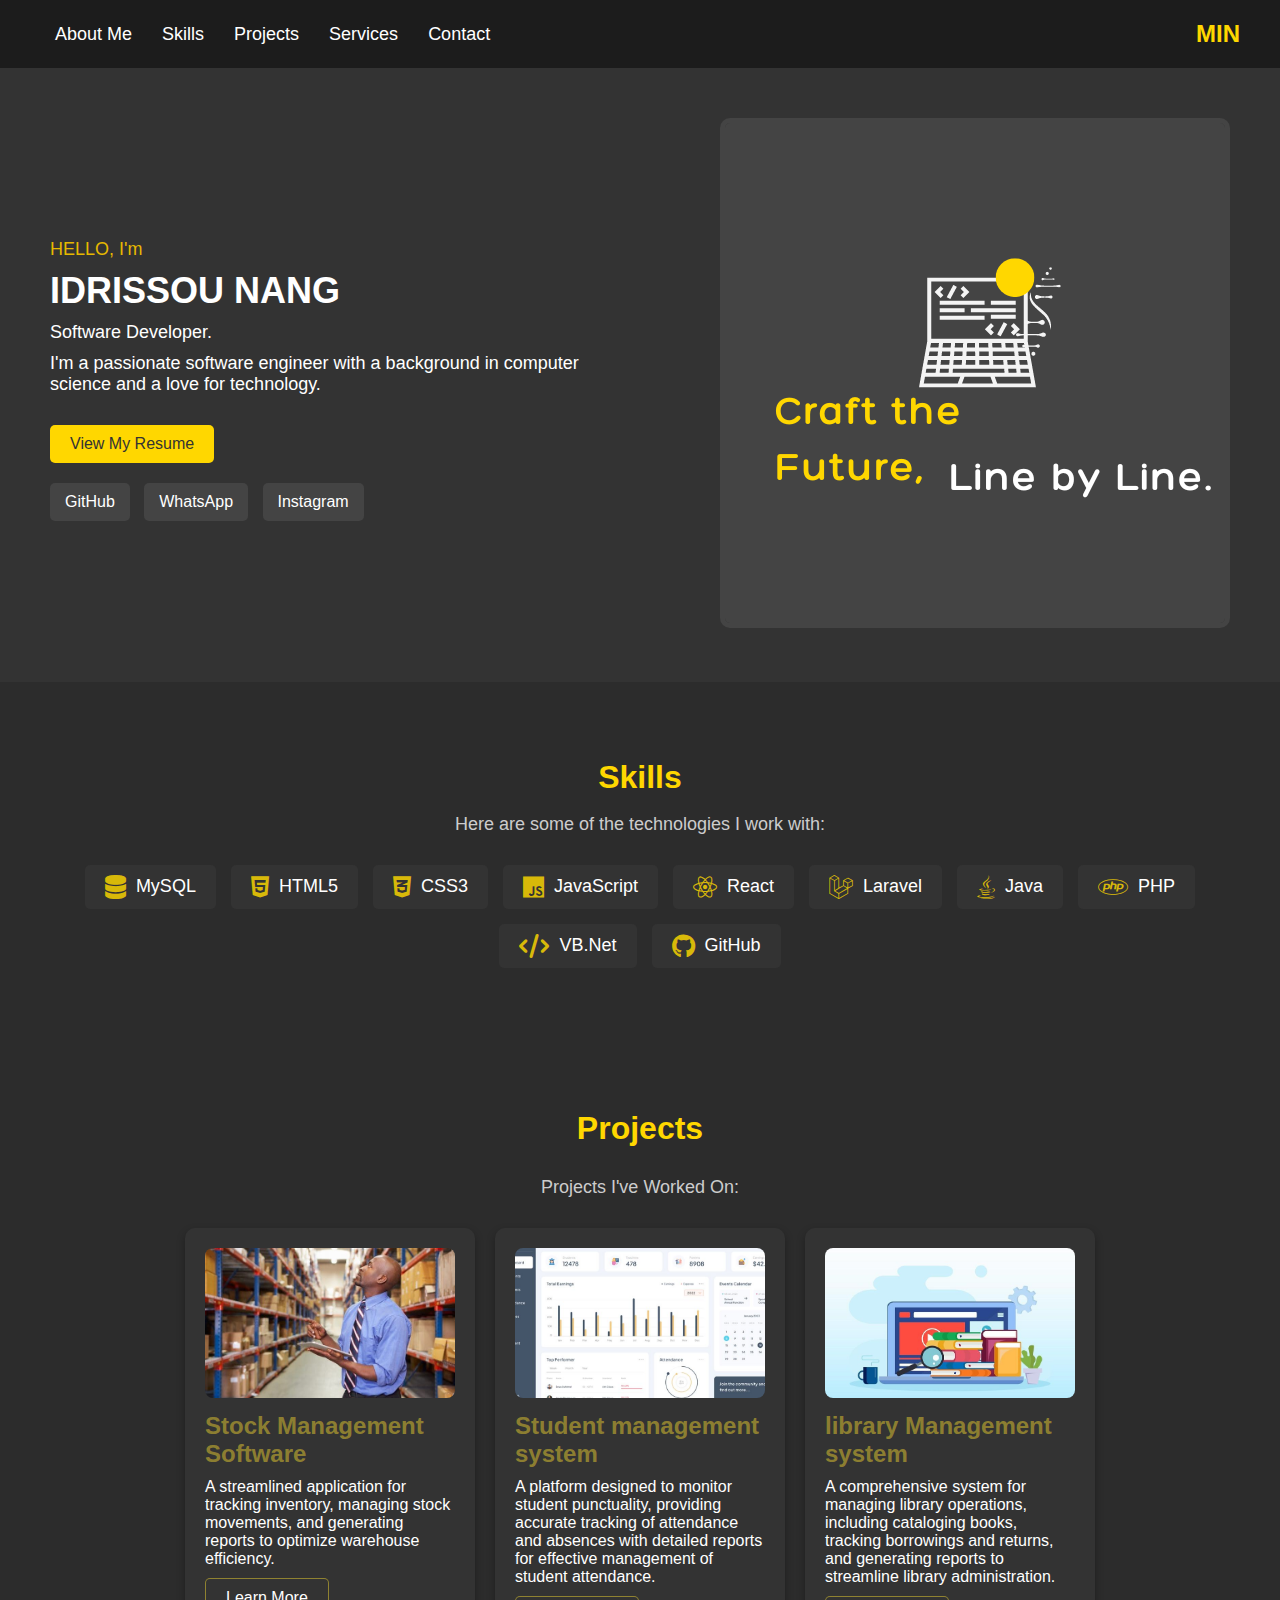
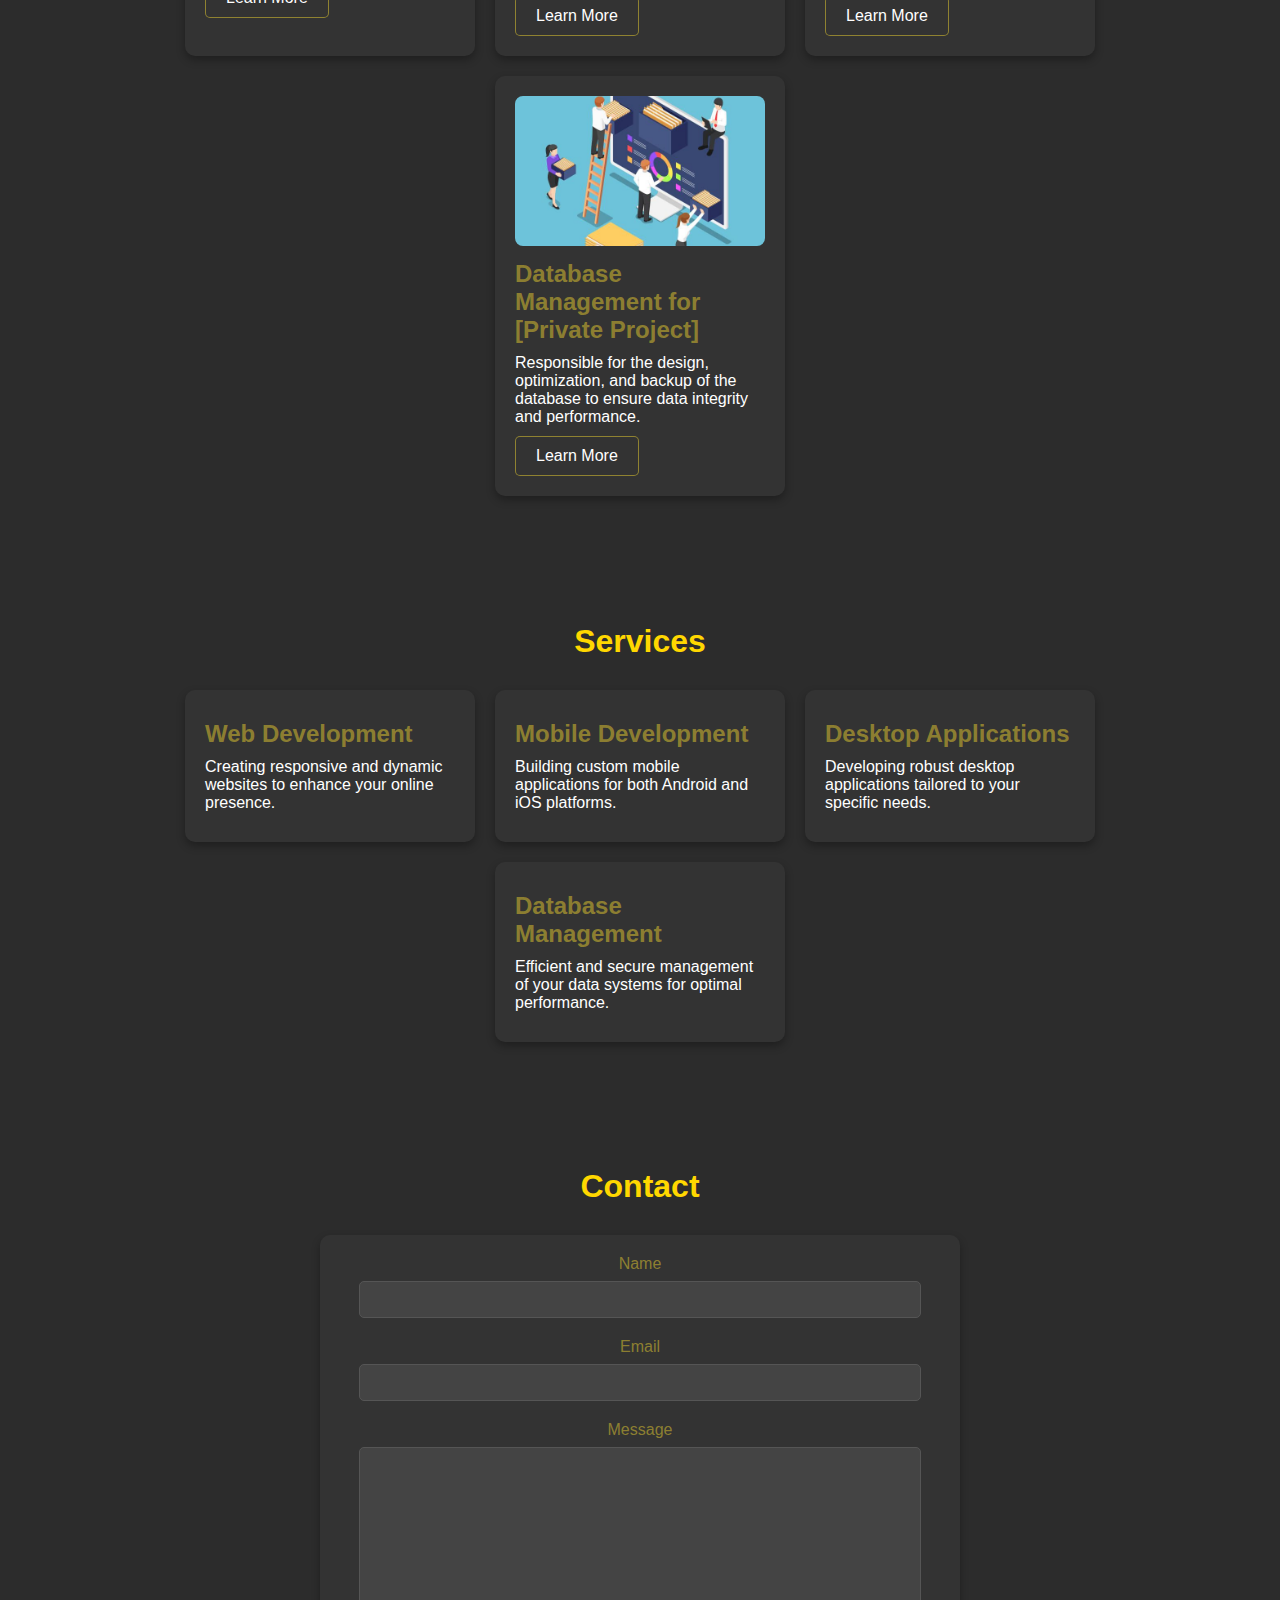
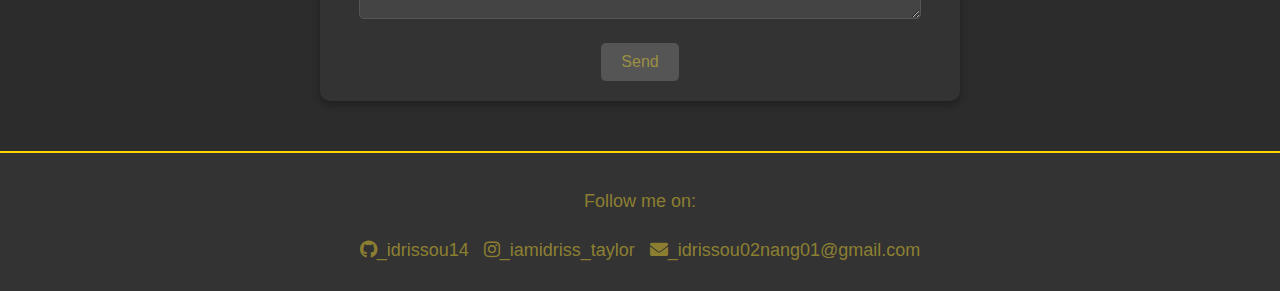
<file: index.html>
<!DOCTYPE html>
<html lang="en">
<head>
    <meta charset="UTF-8">
    <meta name="viewport" content="width=device-width, initial-scale=1.0">
    <title>IdrissCodeCraft</title>
    <link rel="stylesheet" href="styles.css">
    <link rel="stylesheet" href="https://cdnjs.cloudflare.com/ajax/libs/font-awesome/6.0.0-beta3/css/all.min.css">
    <link rel="icon" href="code(1).png" type="image/png">
</head>
<body>
    <header>
        <nav>
            <ul>
                <li><a href="#about">About Me</a></li>
                <li><a href="#skills">Skills</a></li>
                <li><a href="#projects">Projects</a></li>
                <li><a href="#services">Services</a></li>
                <li><a href="#contact">Contact</a></li>
            </ul>
        </nav>
        <div class="initials">MIN</div>
    </header>
    
    <section id="about">
        <div class="content">
            <p class="presentation">HELLO, I'm</p>
            <h1>IDRISSOU NANG</h1>
            <p>Software Developer.</p>
            <p>I'm a passionate software engineer with a background in computer science and a love for technology.</p>
            <a href="CV.pdf" class="button">View My Resume</a>
            <div class="social-media">
                <a href="https://github.com/idrissou14">GitHub</a>
                <a href=" https://wa.me/23791299440 ">WhatsApp</a>
                <a href="https://www.instagram.com/iamidriss_taylor?utm_source=qr&igsh=dnN4eWlkd3BqdDJv ">Instagram</a>
            </div>
        </div>
        <div class="image-frame">
            <img src="Logo.png" alt="Your Image">
        </div>
    </section>

    <section id="skills">
        <h2>Skills</h2>
        <p class="section-label">Here are some of the technologies I work with:</p>
        <div class="skill-category">
            <ul>
                <li><i class="fas fa-database"></i> MySQL</li>
                <li><i class="fab fa-html5"></i> HTML5</li>
                <li><i class="fab fa-css3-alt"></i> CSS3</li>
                <li><i class="fab fa-js"></i> JavaScript</li>
                <li><i class="fab fa-react"></i> React</li>
                <li><i class="fab fa-laravel"></i> Laravel</li>
                <li><i class="fab fa-java"></i> Java</li>
                <li><i class="fab fa-php"></i> PHP</li>
                <li><i class="fas fa-code"></i> VB.Net</li>
                <li><i class="fab fa-github"></i> GitHub</li>
            </ul>
        </div>
    </section>

    <section id="projects">
        <h2>Projects</h2>
        <p class="section-label">Projects I've Worked On:</p>
        <div class="project-list">
            <div class="project-item">
                <img src="Stocks.jpg" alt="Web Development">
                <h3>Stock Management Software</h3>
                <p>
                    A streamlined application for tracking inventory, managing stock movements, and generating reports to optimize warehouse efficiency.
                </p>
                <a href="Project.html" class="btn-learn-more">Learn More</a>
            </div>
            <div class="project-item">
                <img src="School Management Dashboard.jpeg" alt="Mobile Development">
                <h3>Student management system</h3>
                <p>
                    A platform designed to monitor student punctuality, providing accurate tracking of attendance and absences with detailed reports for effective management of student attendance.
                </p>
                <a href="Project.html" class="btn-learn-more">Learn More</a>
            </div>
            <div class="project-item">
                <img src="classement.jpg" alt="Desktop Applications" class="project-img">
                <h3>library Management system</h3>
                <p>
                    A comprehensive system for managing library operations, including cataloging books, tracking borrowings and returns, and generating reports to streamline library administration.
                </p>
                <a href="Project.html" class="btn-learn-more">Learn More</a>
            </div>
            <div class="project-item">
                <img src="1_872.jpeg" alt="Database Management">
                <h3>Database Management for [Private Project] </h3>
                <p>Responsible for the design, optimization, and backup of the database to ensure data integrity and performance.</p>
                <a href="Project.html" class="btn-learn-more">Learn More</a>
            </div>
        </div>
    </section>

    <section id="services">
        <h2>Services</h2>
        <div class="service-list">
            <div class="service-item">
                <h3>Web Development</h3>
                <p>Creating responsive and dynamic websites to enhance your online presence.</p>
               
            </div>
            <div class="service-item">
                <h3>Mobile Development</h3>
                <p>Building custom mobile applications for both Android and iOS platforms.</p>
                
            </div>
            <div class="service-item">
                <h3>Desktop Applications</h3>
                <p>Developing robust desktop applications tailored to your specific needs.</p>
                
            </div>
            <div class="service-item">
                <h3>Database Management</h3>
                <p>Efficient and secure management of your data systems for optimal performance.</p>
                
            </div>
        </div>
    </section>
    

    <section id="contact">
        <h2>Contact</h2>
        <form  action="https://formspree.io/f/mnnabaye" method="post" class="contact-form" id="contact-form">
            <label for="name">Name</label>
            <input type="text" id="name" name="name" required>
            
            <label for="email">Email</label>
            <input type="email" id="email" name="email" required>
    
            <label for="message">Message</label>
            <textarea id="message" name="message" required></textarea>
    
            <button type="submit" class="btn-submit">Send</button>
        </form>
    </section>
    

    <footer>
        <p>Follow me on:</p>
        <ul class="social-links">
            <li><p><i class="fab fa-github"></i>_idrissou14</p></li>
            <li><p><i class="fab fa-instagram"></i>_iamidriss_taylor</p></li>
            <li><p><i class="fas fa-envelope"></i>_idrissou02nang01@gmail.com</p></li>
           
        </ul>
    </footer>

        <!-- Script EmailJS -->
    <!-- <script type="text/javascript">
        (function(){
            emailjs.init("qkOjBVLm8csvq8GCu"); // Remplacez par votre USER_ID
        })();

        document.getElementById("contact-form").addEventListener("submit", function(event) {
            event.preventDefault(); // Empêche le rechargement de la page

            // Récupération des valeurs du formulaire
            const name = document.getElementById("name").value;
            const email = document.getElementById("email").value;
            const message = document.getElementById("message").value;

            // Envoi de l'email via EmailJS
            emailjs.send("service_6sv3wqa", "template_lfhdw3o", {
                from_name: name,
                from_email: email,
                message: message,
            })
            .then(function(response) {
                alert("Message sent successfully!");
            }, function(error) {
                alert("Failed to send message, please try again.");
            });
        });
    </script> -->
    
  

    
</body>
</html>
</file>
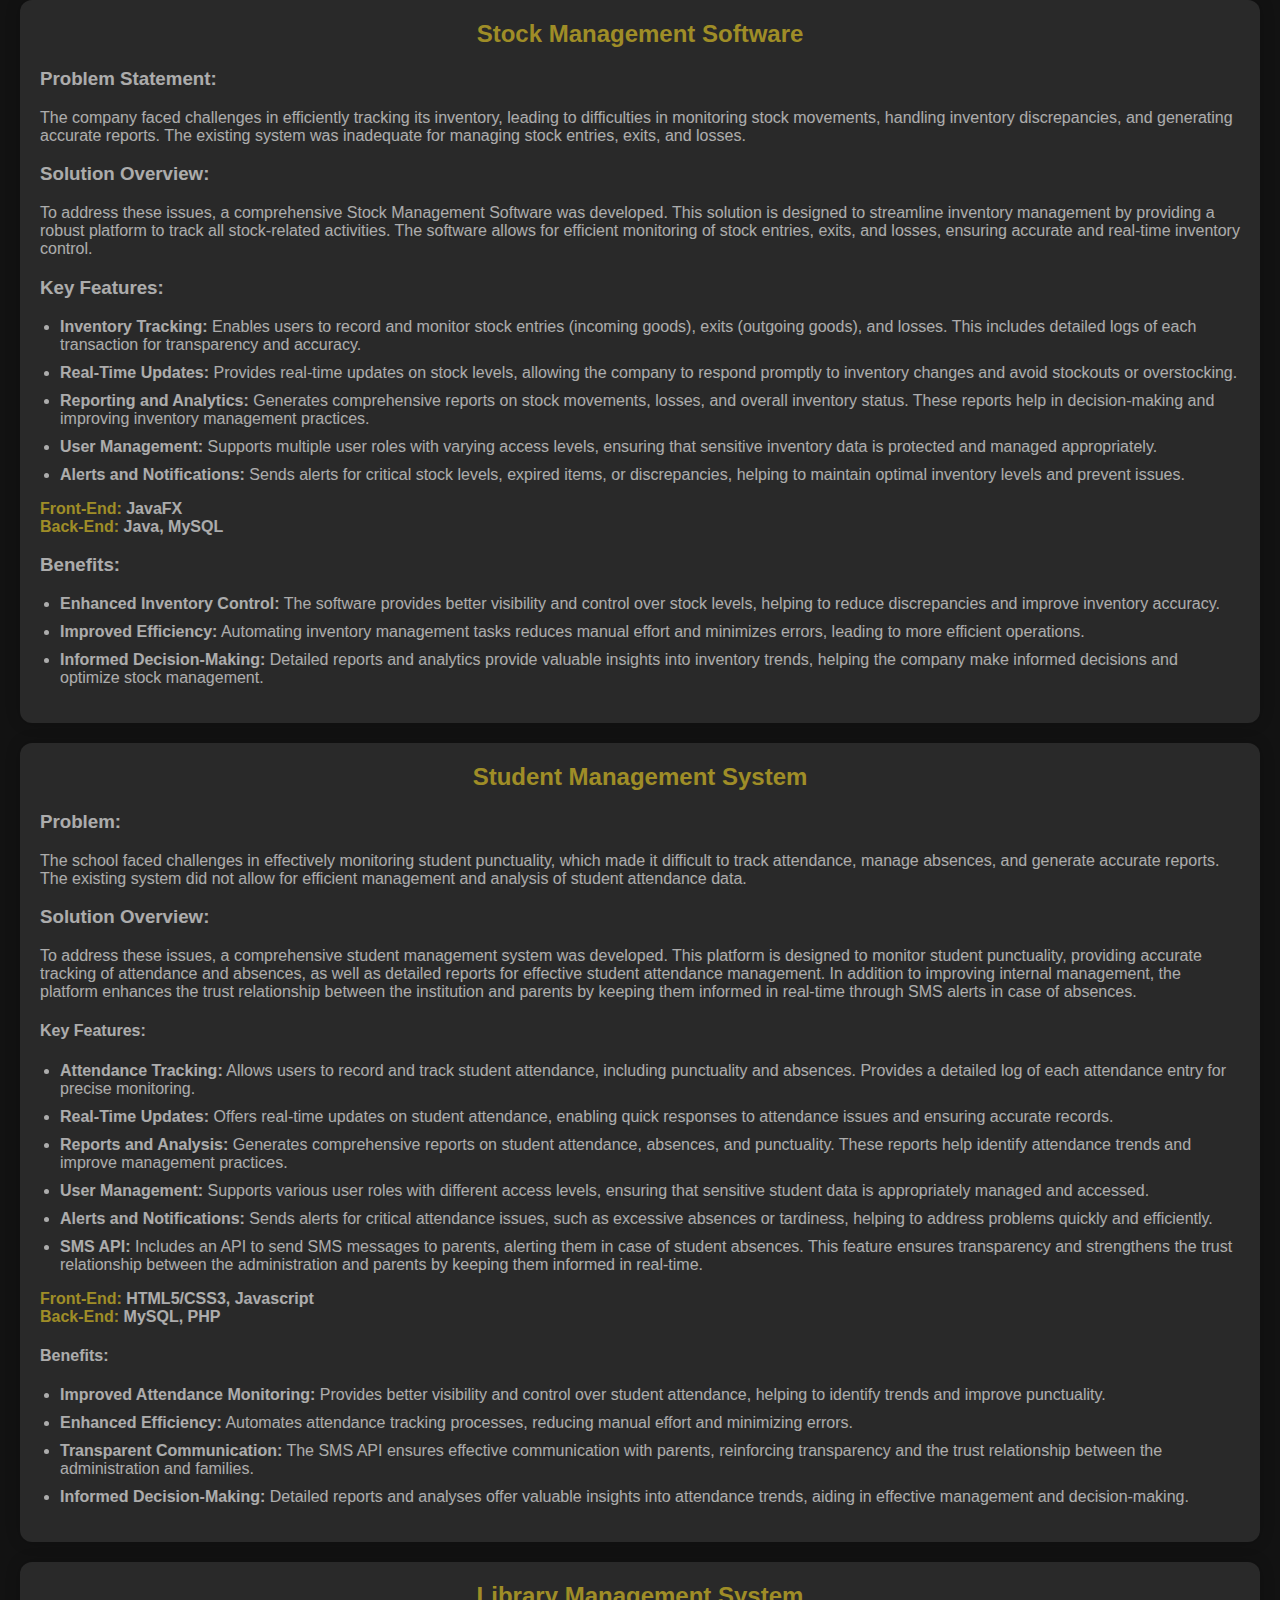
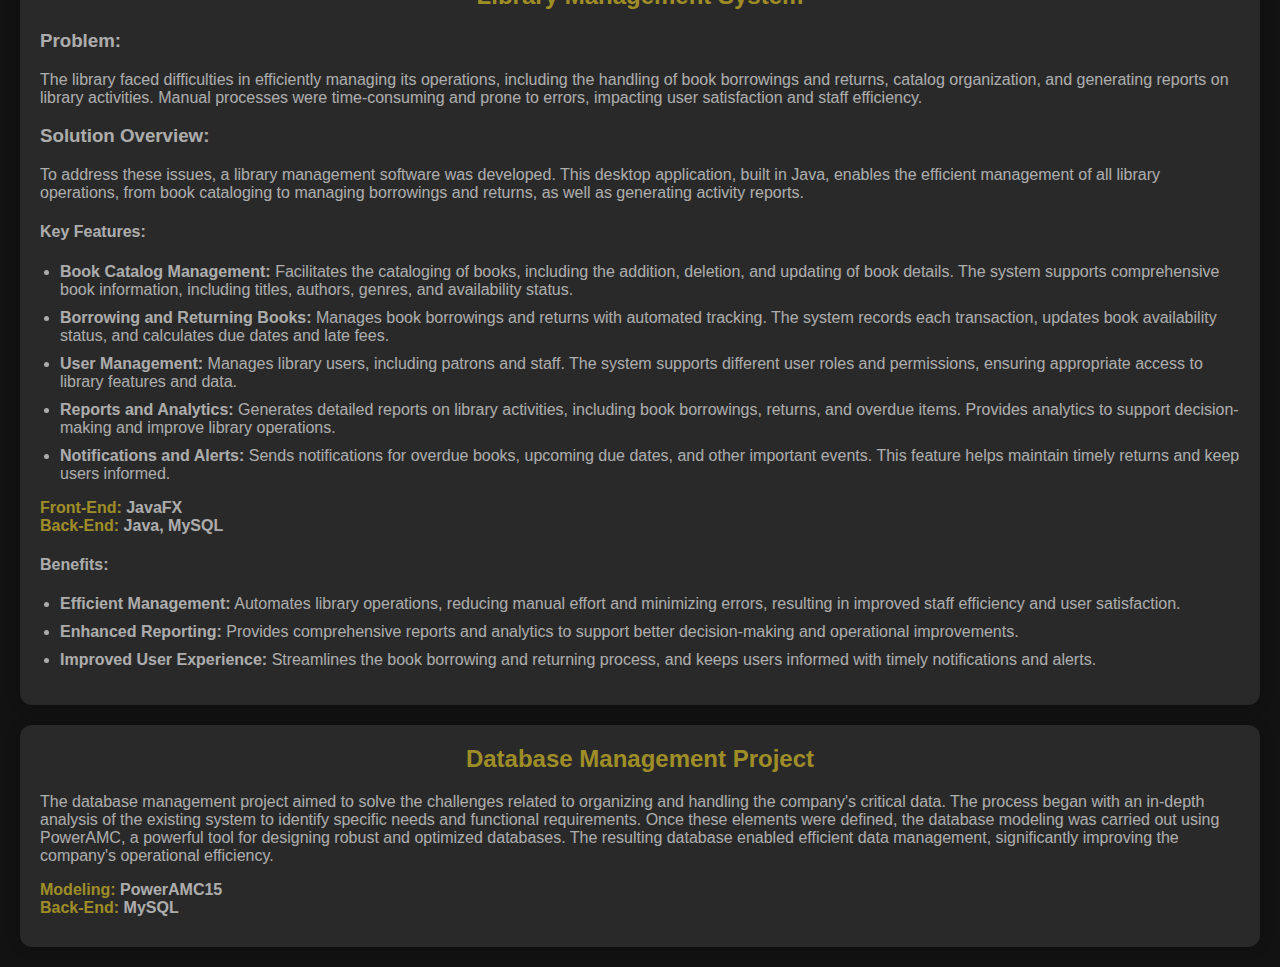
<file: Project.html>
<!DOCTYPE html>
<html lang="en">
<head>
    <meta charset="UTF-8">
    <meta name="viewport" content="width=device-width, initial-scale=1.0">
    <title>IdrissCodeCraft - Projects</title>
    <link rel="stylesheet" href="styles.css">
    <link rel="stylesheet" href="https://cdnjs.cloudflare.com/ajax/libs/font-awesome/6.0.0-beta3/css/all.min.css">
    <link rel="icon" href="images/favicon.png" type="image/png">
    <style>
        body {
            font-family: Arial, sans-serif;
            margin: 0;
            padding: 0;
            background-color: #121212;
            color: #eee;
        }
        .section {
            padding: 20px;
            max-width: 1200px;
            margin: auto;
            background: #333;
            border-radius: 12px;
            box-shadow: 0 0 15px rgba(0, 0, 0, 0.2);
            margin-bottom: 20px;
            opacity: 0.7;
            transition: opacity 0.3s, transform 0.3s;
        }
        .section:hover {
            opacity: 1;
            transform: scale(1.02);
            background: #444;
        }
        .section.active {
            opacity: 1;
            background: #555;
        }
        h2 {
            text-align: center;
            color: #dbc230;
            font-size: 2rem;
            margin-top: 0;
        }
        .project-title {
            margin-top: 0;
            color: #dbc230;
            font-size: 1.5rem;
        }
        .project-description {
            margin: 10px 0;
            color: #ccc;
            font-size: 16px;
        }
        .tech-stack {
            margin: 10px 0;
            font-weight: bold;
            color: #dbc230;
        }
        .tech-stack span {
            color: #eee;
        }
        ul {
            padding-left: 20px;
        }
        li {
            margin-bottom: 10px;
        }
        @media (max-width: 768px) {
            .section {
                padding: 15px;
            }
            h2 {
                font-size: 1.5rem;
            }
            .project-title {
                font-size: 1.2rem;
            }
        }
    </style>
</head>
<body>
    <section id="project-stock-management" class="section">
        <h2 class="project-title">Stock Management Software</h2>
        <p class="project-description">
            <h3>Problem Statement:</h3>
            <p>The company faced challenges in efficiently tracking its inventory, leading to difficulties in monitoring stock movements, handling inventory discrepancies, and generating accurate reports. The existing system was inadequate for managing stock entries, exits, and losses.</p>
            
            <h3>Solution Overview:</h3>
            <p>To address these issues, a comprehensive Stock Management Software was developed. This solution is designed to streamline inventory management by providing a robust platform to track all stock-related activities. The software allows for efficient monitoring of stock entries, exits, and losses, ensuring accurate and real-time inventory control.</p>
            
            <h3>Key Features:</h3>
            <ul>
                <li><strong>Inventory Tracking:</strong> Enables users to record and monitor stock entries (incoming goods), exits (outgoing goods), and losses. This includes detailed logs of each transaction for transparency and accuracy.</li>
                <li><strong>Real-Time Updates:</strong> Provides real-time updates on stock levels, allowing the company to respond promptly to inventory changes and avoid stockouts or overstocking.</li>
                <li><strong>Reporting and Analytics:</strong> Generates comprehensive reports on stock movements, losses, and overall inventory status. These reports help in decision-making and improving inventory management practices.</li>
                <li><strong>User Management:</strong> Supports multiple user roles with varying access levels, ensuring that sensitive inventory data is protected and managed appropriately.</li>
                <li><strong>Alerts and Notifications:</strong> Sends alerts for critical stock levels, expired items, or discrepancies, helping to maintain optimal inventory levels and prevent issues.</li>
            </ul>
            <p class="tech-stack">
                Front-End: <span>JavaFX</span><br>
                Back-End: <span>Java, MySQL</span>
            </p>
            <h3>Benefits:</h3>
            <ul>
                <li><strong>Enhanced Inventory Control:</strong> The software provides better visibility and control over stock levels, helping to reduce discrepancies and improve inventory accuracy.</li>
                <li><strong>Improved Efficiency:</strong> Automating inventory management tasks reduces manual effort and minimizes errors, leading to more efficient operations.</li>
                <li><strong>Informed Decision-Making:</strong> Detailed reports and analytics provide valuable insights into inventory trends, helping the company make informed decisions and optimize stock management.</li>
            </ul>
        </p>
    </section>

    <section id="project-student-management" class="section">
        <h2 class="project-title">Student Management System</h2>
        <p class="project-description">
            <h3>Problem:</h3>
            <p>The school faced challenges in effectively monitoring student punctuality, which made it difficult to track attendance, manage absences, and generate accurate reports. The existing system did not allow for efficient management and analysis of student attendance data.</p>
            <h3>Solution Overview:</h3>
            <p>To address these issues, a comprehensive student management system was developed. This platform is designed to monitor student punctuality, providing accurate tracking of attendance and absences, as well as detailed reports for effective student attendance management. In addition to improving internal management, the platform enhances the trust relationship between the institution and parents by keeping them informed in real-time through SMS alerts in case of absences.</p>
            <h4>Key Features:</h4>
            <ul>
                <li><strong>Attendance Tracking:</strong> Allows users to record and track student attendance, including punctuality and absences. Provides a detailed log of each attendance entry for precise monitoring.</li>
                <li><strong>Real-Time Updates:</strong> Offers real-time updates on student attendance, enabling quick responses to attendance issues and ensuring accurate records.</li>
                <li><strong>Reports and Analysis:</strong> Generates comprehensive reports on student attendance, absences, and punctuality. These reports help identify attendance trends and improve management practices.</li>
                <li><strong>User Management:</strong> Supports various user roles with different access levels, ensuring that sensitive student data is appropriately managed and accessed.</li>
                <li><strong>Alerts and Notifications:</strong> Sends alerts for critical attendance issues, such as excessive absences or tardiness, helping to address problems quickly and efficiently.</li>
                <li><strong>SMS API:</strong> Includes an API to send SMS messages to parents, alerting them in case of student absences. This feature ensures transparency and strengthens the trust relationship between the administration and parents by keeping them informed in real-time.</li>
            </ul>
            <p class="tech-stack">
                Front-End: <span>HTML5/CSS3, Javascript</span><br>
                Back-End: <span>MySQL, PHP</span>
            </p>
            <h4>Benefits:</h4>
            <ul>
                <li><strong>Improved Attendance Monitoring:</strong> Provides better visibility and control over student attendance, helping to identify trends and improve punctuality.</li>
                <li><strong>Enhanced Efficiency:</strong> Automates attendance tracking processes, reducing manual effort and minimizing errors.</li>
                <li><strong>Transparent Communication:</strong> The SMS API ensures effective communication with parents, reinforcing transparency and the trust relationship between the administration and families.</li>
                <li><strong>Informed Decision-Making:</strong> Detailed reports and analyses offer valuable insights into attendance trends, aiding in effective management and decision-making.</li>
            </ul>
        </p>
    </section>

    <section id="project-library-management" class="section">
        <h2 class="project-title">Library Management System</h2>
        <p class="project-description">
            <h3>Problem:</h3>
            <p>The library faced difficulties in efficiently managing its operations, including the handling of book borrowings and returns, catalog organization, and generating reports on library activities. Manual processes were time-consuming and prone to errors, impacting user satisfaction and staff efficiency.</p>
            <h3>Solution Overview:</h3>
            <p>To address these issues, a library management software was developed. This desktop application, built in Java, enables the efficient management of all library operations, from book cataloging to managing borrowings and returns, as well as generating activity reports.</p>
            <h4>Key Features:</h4>
            <ul>
                <li><strong>Book Catalog Management:</strong> Facilitates the cataloging of books, including the addition, deletion, and updating of book details. The system supports comprehensive book information, including titles, authors, genres, and availability status.</li>
                <li><strong>Borrowing and Returning Books:</strong> Manages book borrowings and returns with automated tracking. The system records each transaction, updates book availability status, and calculates due dates and late fees.</li>
                <li><strong>User Management:</strong> Manages library users, including patrons and staff. The system supports different user roles and permissions, ensuring appropriate access to library features and data.</li>
                <li><strong>Reports and Analytics:</strong> Generates detailed reports on library activities, including book borrowings, returns, and overdue items. Provides analytics to support decision-making and improve library operations.</li>
                <li><strong>Notifications and Alerts:</strong> Sends notifications for overdue books, upcoming due dates, and other important events. This feature helps maintain timely returns and keep users informed.</li>
            </ul>
            <p class="tech-stack">
                Front-End: <span>JavaFX</span><br>
                Back-End: <span>Java, MySQL</span>
            </p>
            <h4>Benefits:</h4>
            <ul>
                <li><strong>Efficient Management:</strong> Automates library operations, reducing manual effort and minimizing errors, resulting in improved staff efficiency and user satisfaction.</li>
                <li><strong>Enhanced Reporting:</strong> Provides comprehensive reports and analytics to support better decision-making and operational improvements.</li>
                <li><strong>Improved User Experience:</strong> Streamlines the book borrowing and returning process, and keeps users informed with timely notifications and alerts.</li>
            </ul>
        </p>
    </section>

    <section id="project-database-management" class="section">
        <h2 class="project-title">Database Management Project</h2>
        <p class="project-description">
            
            <p>
                The database management project aimed to solve the challenges related to organizing and handling the company's critical data. The process began with an in-depth analysis of the existing system to identify specific needs and functional requirements. Once these elements were defined, the database modeling was carried out using PowerAMC, a powerful tool for designing robust and optimized databases. The resulting database enabled efficient data management, significantly improving the company's operational efficiency.
            </p>
        </p>
        <p class="tech-stack">
            Modeling: <span>PowerAMC15</span><br>
            Back-End: <span>MySQL</span>
        </p>
    </section> 
   
</body>
</html>

<!-- <section id="project-database-management" class="section">
    <h2 class="project-title">Database Management Project</h2>
    <p class="project-description">
        
        <p>
            The database management project aimed to solve the challenges related to organizing and handling the company's critical data. The process began with an in-depth analysis of the existing system to identify specific needs and functional requirements. Once these elements were defined, the database modeling was carried out using PowerAMC, a powerful tool for designing robust and optimized databases. The resulting database enabled efficient data management, significantly improving the company's operational efficiency.
        </p>
    </p>
    <p class="tech-stack">
        Modeling: <span>PowerAMC15</span><br>
        Back-End: <span>MySQL</span>
    </p>
</section> -->
</file>
<file: styles.css>
body {
    margin: 0;
    font-family: 'Arial', sans-serif;
    background-color: #121212;
    color: white;
}

header {
    background-color: #1c1c1c;
    padding: 20px 40px;
    display: flex;
    justify-content: space-between;
    align-items: center;
    flex-wrap: wrap;
}

nav ul {
    list-style: none;
    display: flex;
    margin: 0;
    padding: 0;
}

nav ul li {
    margin: 0 15px;
}

nav ul li a {
    text-decoration: none;
    color: white;
    font-size: 18px;
    transition: color 0.3s;
}

nav ul li a:hover {
    color: #ffd700; /* Couleur or */
}

.initials {
    font-size: 24px;
    font-weight: bold;
    color: #ffd700; /* Couleur or */
}

@media screen and (max-width: 768px) {
    header {
        flex-direction: column;
        align-items: flex-start;
    }

    nav ul {
        flex-direction: column;
        width: 100%;
    }

    nav ul li {
        margin: 10px 0;
    }

    .initials {
        align-self: flex-end;
        margin-top: 10px;
    }
}

/* ABOUT ME */

#about {
    background-color: #333;
    color: white;
    display: flex;
    justify-content: space-between;
    align-items: center;
    padding: 50px;
    gap: 20px;
}

.content {
    flex: 1;
    max-width: 50%;
}

#about p {
    font-size: 18px;
    margin: 10px 0;
}

#about h1 {
    font-size: 36px;
    margin: 10px 0;
}

.button {
    display: inline-block;
    padding: 10px 20px;
    background-color: #ffd700;
    color: #333;
    text-decoration: none;
    border-radius: 5px;
    margin-top: 20px;
}

.button:hover {
    background-color: #e6b800;
}

.social-media {
    margin-top: 20px;
}

.social-media a {
    display: inline-block;
    padding: 10px 15px;
    background-color: #444;
    color: white;
    text-decoration: none;
    margin-right: 10px;
    border-radius: 5px;
    transition: background-color 0.3s;
}

.social-media a:hover {
    background-color: #555;
}

.image-frame {
    flex: 1;
    max-width: 45%;
    text-align: right;
}

.image-frame img {
    max-width: 100%;
    border-radius: 10px;
    border: 5px solid #444;
}

.presentation{
    color: #e6b800;
}

/* SKILLS */

#skills {
    background-color: #2c2c2c;
    padding: 50px;
    text-align: center;
}

#skills h2 {
    font-size: 32px;
    margin-bottom: 10px;
    color: #ffd700; /* Couleur or */
}

.section-label {
    font-size: 18px;
    color: #ccc;
    margin-bottom: 30px;
}

.skill-category ul {
    list-style: none;
    padding: 0;
    display: flex;
    flex-wrap: wrap;
    justify-content: center;
    gap: 15px;
}

.skill-category ul li {
    background-color: #333;
    color: white;
    /* border: 2px solid #fffffe; Couleur or sur les bords */
    padding: 10px 20px;
    border-radius: 5px;
    font-size: 18px;
    transition: transform 0.3s, background-color 0.3s;
    display: flex;
    align-items: center;
    gap: 10px;
}

.skill-category ul li i {
    font-size: 24px;
    color: #ffd900d2;
}

.skill-category ul li:hover {
    background-color: #444;
    transform: scale(1.05);
}

@media screen and (max-width: 768px) {
    .skill-category ul {
        flex-direction: column;
        align-items: center;
    }

    .skill-category ul li {
        width: 80%;
        margin: 10px 0;
    }
}

/* PROJET */
#projects {
    background-color: #2c2c2c;
    padding: 50px;
    text-align: center;
}

#projects h2 {
    font-size: 32px;
    margin-bottom: 30px;
    color: #ffd700; /* Couleur or */
}

.project-list {
    display: flex;
    flex-wrap: wrap;
    justify-content: center;
    gap: 20px;
}

.project-item {
    background-color: #333;
    color: white;
    /* border: 2px solid #ffd700; Couleur or sur les bords */
    padding: 20px;
    border-radius: 10px;
    width: 250px;
    box-shadow: 0 4px 8px rgba(0, 0, 0, 0.3);
    transition: transform 0.3s, background-color 0.3s;
    text-align: left;
    position: relative;
}

.project-item img {
    width: 100%;
    height: auto;
    border-radius: 8px;
}

.project-item h3 {
    font-size: 24px;
    margin: 10px 0;
    color: #dbc2308c; /* Couleur or */
}

.project-item p {
    font-size: 16px;
    margin: 10px 0;
}

.btn-learn-more {
    display: inline-block;
    background-color: #333; /* Couleur or */
     border: 1px solid #dbc2308c; /*Couleur or sur les bords */
    color: #fff;
    padding: 10px 20px;
    border-radius: 5px;
    text-decoration: none;
    font-size: 16px;
    transition: background-color 0.3s, color 0.3s;
}

.btn-learn-more:hover {
    background-color: #e0c200; /* Couleur or plus claire */
    color: #fff;
}

.project-item:hover {
    background-color: #444;
    transform: scale(1.05);
}

@media screen and (max-width: 768px) {
    .project-list {
        flex-direction: column;
        align-items: center;
    }

    .project-item {
        width: 80%;
        margin: 10px 0;
    }
}

.project-item img {
    width: 100%;
    height: auto;
    max-width: 300px; /* Ajustez cette valeur selon vos besoins */
    max-height: 150px; /* Ajustez cette valeur selon vos besoins */
    object-fit: cover; /* Assure que l'image couvre l'espace sans déformation */
    border-radius: 8px; /* Optionnel : ajoute des coins arrondis aux images */
}


/* SERVICE */
#services {
    background-color: #2c2c2c;
    padding: 50px;
    text-align: center;
}

#services h2 {
    font-size: 32px;
    margin-bottom: 30px;
    color: #ffd700; /* Couleur or */
}

.service-list {
    display: flex;
    flex-wrap: wrap;
    justify-content: center;
    gap: 20px;
}

.service-item {
    background-color: #333;
    color: white;
    padding: 20px;
    border-radius: 10px;
    width: 250px;
    box-shadow: 0 4px 8px rgba(0, 0, 0, 0.3);
    transition: transform 0.3s, background-color 0.3s;
    text-align: left;
    position: relative;
}

.service-item h3 {
    font-size: 24px;
    margin: 10px 0;
    color: #dbc2308c; /* Couleur or */
}

.service-item p {
    font-size: 16px;
    margin: 10px 0;
}

.service-item:hover {
    background-color: #444;
    transform: scale(1.05);
}

@media screen and (max-width: 768px) {
    .service-list {
        flex-direction: column;
        align-items: center;
    }

    .service-item {
        width: 80%;
        margin: 10px 0;
    }
}

/* CONTACT */


#contact {
    background-color: #2c2c2c;
    padding: 50px;
    text-align: center;
}

#contact h2 {
    font-size: 32px;
    margin-bottom: 30px;
    color: #ffd700; /* Couleur or */
}

.contact-form {
    max-width: 600px;
    margin: 0 auto;
    background-color: #333;
    padding: 20px;
    border-radius: 10px;
    box-shadow: 0 4px 8px rgba(0, 0, 0, 0.3);
}

.contact-form label {
    display: block;
    font-size: 16px;
    margin-bottom: 8px;
    color: #dbc2308c; /* Couleur or */
}

.contact-form input,
.contact-form textarea {
    width: 90%;
    padding: 10px;
    margin-bottom: 20px;
    border: 1px solid #555;
    border-radius: 5px;
    background-color: #444;
    color: white;
}

.contact-form textarea {
    height: 150px;
    resize: vertical;
}

.btn-submit {
    display: inline-block;
    background-color: #555; /* Bleu marine */
    color: #dbc2308c; /* Couleur or pour le texte du bouton */
    padding: 10px 20px;
    border-radius: 5px;
    border: none;
    text-decoration: none;
    font-size: 16px;
    cursor: pointer;
    transition: background-color 0.3s, color 0.3s;
}

.btn-submit:hover {
    background-color: #777; /* Bleu marine plus foncé */
    color: #ffd700;
}

/* FOOTER */


footer {
    background-color: #333;
    padding: 20px;
    text-align: center;
    border-top: 2px solid #ffd700; /* Bordure dorée */
}

footer p {
    font-size: 18px;
    margin-bottom: 10px;
    color: #dbc2308c; /* Couleur or */
}

.social-links {
    list-style: none;
    padding: 0;
    margin: 0;
    display: flex;
    justify-content: center;
    gap: 15px;
}

.social-links li {
    display: inline;
}

.social-icon {
    text-decoration: none;
    color: white;
    font-size: 24px;
    padding: 10px;
    border-radius: 50%;
    transition: background-color 0.3s, color 0.3s;
}

.social-icon:hover {
    background-color: #ffd700; /* Couleur or pour le fond au survol */
    color: #333; /* Couleur sombre pour le texte au survol */
}

/* Icônes spécifiques */
.github {
    color: #333; /* Couleur des icônes GitHub */
}

.instagram {
    color: #e4405f; /* Couleur des icônes Instagram */
}

.mail {
    color: #007bff; /* Couleur des icônes mail */
}

@media screen and (max-width: 768px) {
    .social-links {
        flex-direction: column;
    }

    .social-links li {
        margin: 5px 0;
    }
}
</file>
